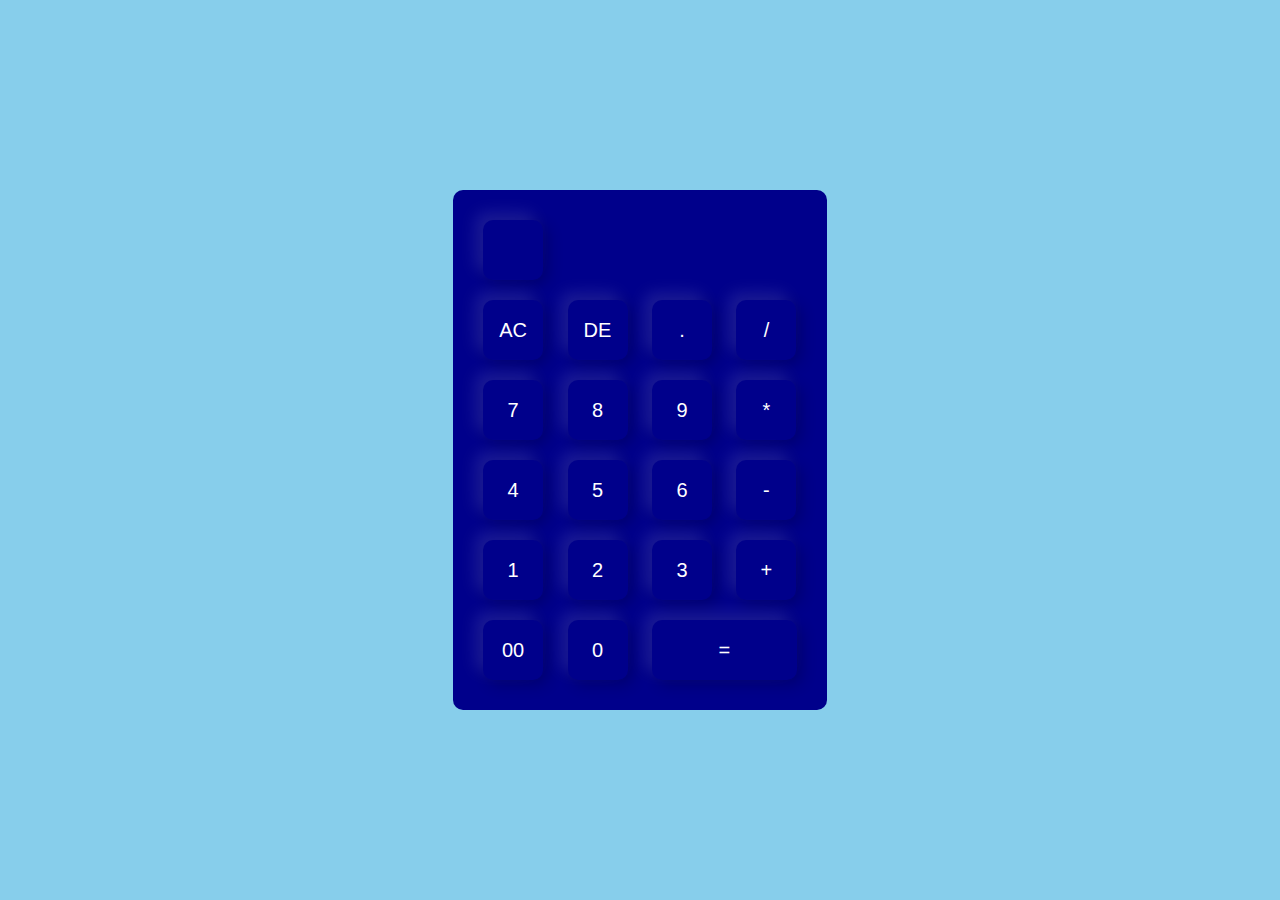
<file: index.html>
<!DOCTYPE html>
<html lang="en">
<head>
    <meta charset="UTF-8">
    <meta http-equiv="X-UA-Compatible" content="IE=edge">
    <meta name="viewport" content="width=device-width, initial-scale=1.0">
    <title>Calculator</title>
    <link rel="stylesheet" href="style1.css">
</head>
<body>
    <div class="container">
        <div class="calculator">
            <form>
                <div class="display">
                    <input type="text" name="display">
                </div>
                <div>
                    <input type="button" value="AC" onclick="display.value='' " class="operator">
                    <input type="button" value="DE" onclick="display.value=display.value.tostring().slice(0,-1)" class="operator">
                    <input type="button" value="." onclick="display.value += '.' " class="operator">
                    <input type="button" value="/" onclick="display.value += '/' " class="operator"> 
                    
                </div>
                <div>
                    <input type="button" value="7" onclick="display.value +='7' ">
                    <input type="button" value="8" onclick="display.value +='8' ">
                    <input type="button" value="9" onclick="display.value +='9' ">
                    <input type="button" value="*" onclick="display.value +='*' " class="operator">
                </div>
                <div>
                    <input type="button" value="4" onclick="display.value +='4' ">
                    <input type="button" value="5" onclick="display.value +='5' ">
                    <input type="button" value="6" onclick="display.value +='6' ">
                    <input type="button" value="-" onclick="display.value +='-' " class="operator">
                    
                </div>
                <div>
                    <input type="button" value="1" onclick="display.value +='1' ">
                    <input type="button" value="2" onclick="display.value +='2' ">
                    <input type="button" value="3" onclick="display.value +='3' ">
                    <input type="button" value="+" onclick="display.value +='+' " class="operator">
                    
                </div>
                <div>
                    <input type="button" value="00" onclick="display.value +='00'">
                    <input type="button" value="0" onclick="display.value +='0' ">
                    <input type="button" value="=" onclick="display.value=eval(display.value)"class="equal operator">
                    
                    
                </div>
            </form>
        </div>
    </div>
    
</body>
</html>
</file>
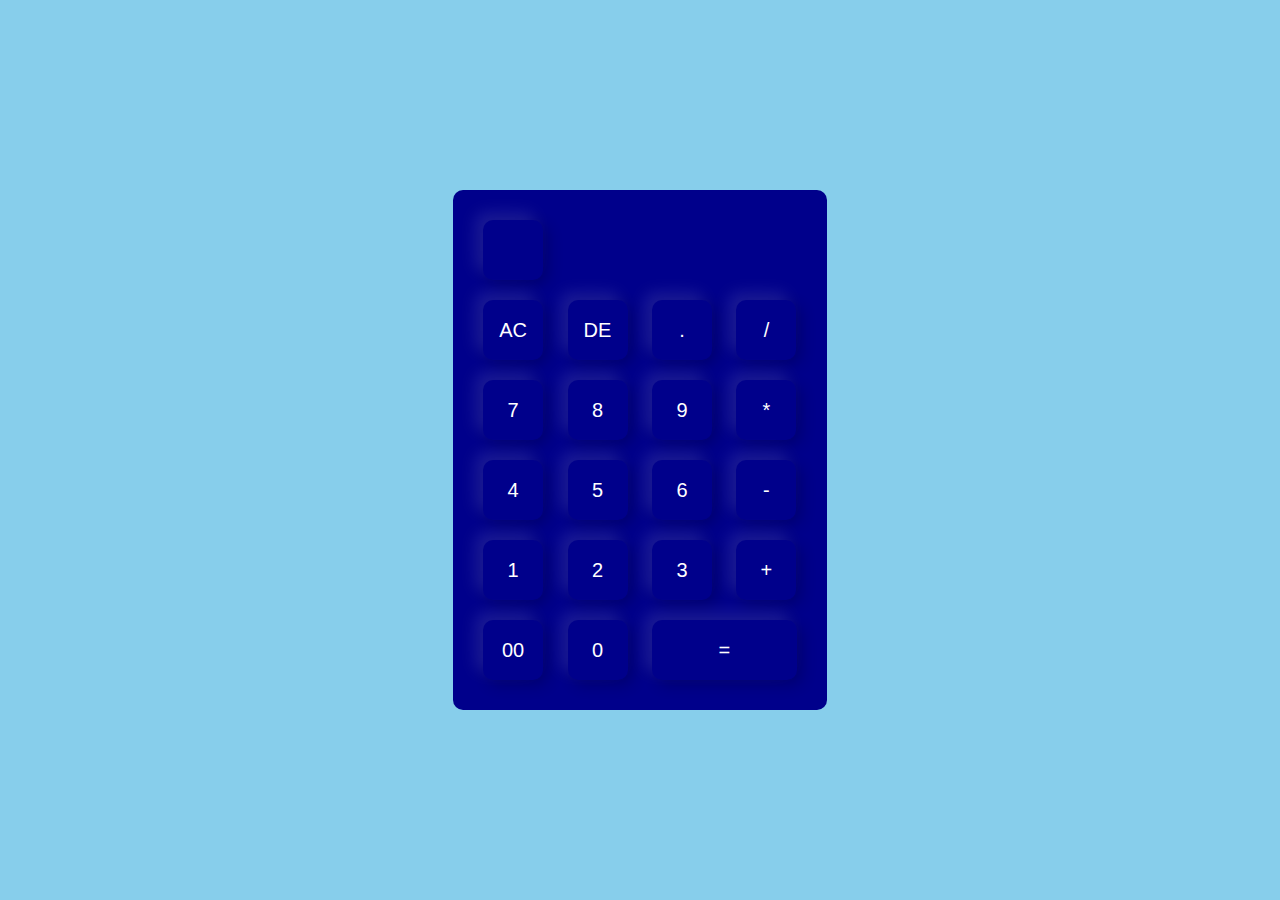
<file: index cals.html>
<!DOCTYPE html>
<html lang="en">
<head>
    <meta charset="UTF-8">
    <meta http-equiv="X-UA-Compatible" content="IE=edge">
    <meta name="viewport" content="width=device-width, initial-scale=1.0">
    <title>Calculator</title>
    <link rel="stylesheet" href="style1.css">
</head>
<body>
    <div class="container">
        <div class="calculator">
            <form>
                <div class="display">
                    <input type="text" name="display">
                </div>
                <div>
                    <input type="button" value="AC" onclick="display.value='' " class="operator">
                    <input type="button" value="DE" onclick="display.value=display.value.tostring().slice(0,-1)" class="operator">
                    <input type="button" value="." onclick="display.value += '.' " class="operator">
                    <input type="button" value="/" onclick="display.value += '/' " class="operator"> 
                    
                </div>
                <div>
                    <input type="button" value="7" onclick="display.value +='7' ">
                    <input type="button" value="8" onclick="display.value +='8' ">
                    <input type="button" value="9" onclick="display.value +='9' ">
                    <input type="button" value="*" onclick="display.value +='*' " class="operator">
                </div>
                <div>
                    <input type="button" value="4" onclick="display.value +='4' ">
                    <input type="button" value="5" onclick="display.value +='5' ">
                    <input type="button" value="6" onclick="display.value +='6' ">
                    <input type="button" value="-" onclick="display.value +='-' " class="operator">
                    
                </div>
                <div>
                    <input type="button" value="1" onclick="display.value +='1' ">
                    <input type="button" value="2" onclick="display.value +='2' ">
                    <input type="button" value="3" onclick="display.value +='3' ">
                    <input type="button" value="+" onclick="display.value +='+' " class="operator">
                    
                </div>
                <div>
                    <input type="button" value="00" onclick="display.value +='00'">
                    <input type="button" value="0" onclick="display.value +='0' ">
                    <input type="button" value="=" onclick="display.value=eval(display.value)"class="equal operator">
                    
                    
                </div>
            </form>
        </div>
    </div>
    
</body>
</html>
</file>
<file: style1.css>
*{
    margin:0;
    padding:0;
    font-family: 'Poppins', sans-serif;
    box-sizing: border-box;
}

.container{
    width:100%;
    height:100vh;
    background:skyblue;
    display: flex;
    align-items: center;
    justify-content: center;
}
.calculator{
background: darkblue;
padding: 20px;
border-radius: 10px;
}
.calculator form input{
    border:0;
    outline:0;
    width:60px;
    height: 60px;
    border-radius: 10px;
    box-shadow:-8px -8px 15px rgba(255,255,255,0.1) ,5px 5px 15px rgba(0,0,0,0.2);
    background:transparent;
    font-size:20px;
    color:white;
    cursor:pointer;
    margin: 10px;
}
form.display{
    display:flex;
    justify-content: flex-end;
    margin: 20px 0;
}
form.display input{
    text-align:right;
    flex:1;
    font-size:45px;
    box-shadow:none;
}
form input.equal{
    width:145px;
}
form.input.operator{
    color:skyblue;
}
</file>
